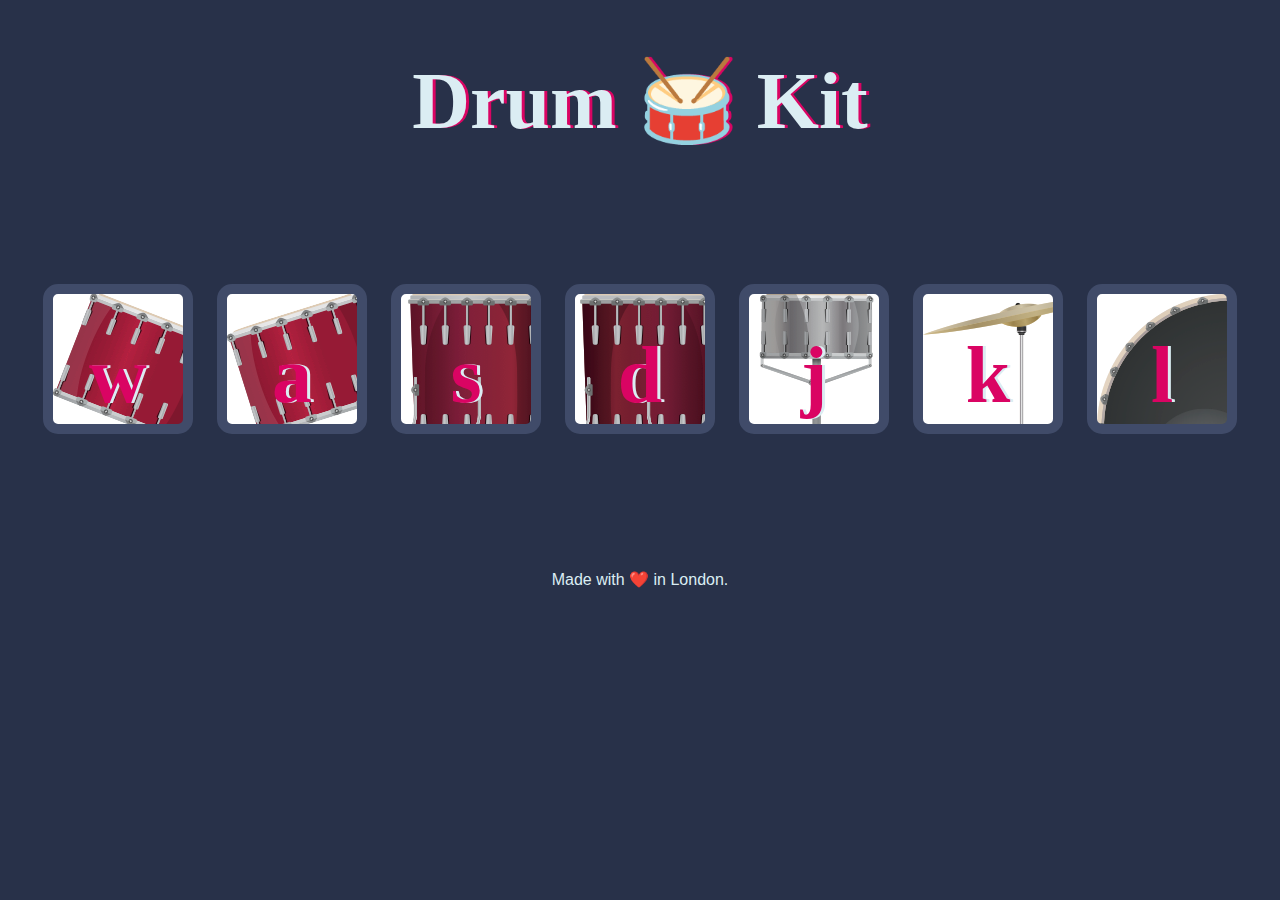
<file: index.html>
<!DOCTYPE html>
<html lang="en" dir="ltr">
  <head>
    <meta charset="utf-8" />
    <title>Drum Kit</title>
    <link rel="stylesheet" href="styles.css" />
  </head>

  <body>
    <h1 id="title">Drum 🥁 Kit</h1>
    <div class="set">
      <button class="w drum">w</button>
      <button class="a drum">a</button>
      <button class="s drum">s</button>
      <button class="d drum">d</button>
      <button class="j drum">j</button>
      <button class="k drum">k</button>
      <button class="l drum">l</button>
    </div>

    <script src="https://ajax.googleapis.com/ajax/libs/jquery/3.6.0/jquery.min.js"></script>
    <script src="index.js"></script>
  </body>
  <footer>Made with ❤️ in London.</footer>
</html>
</file>
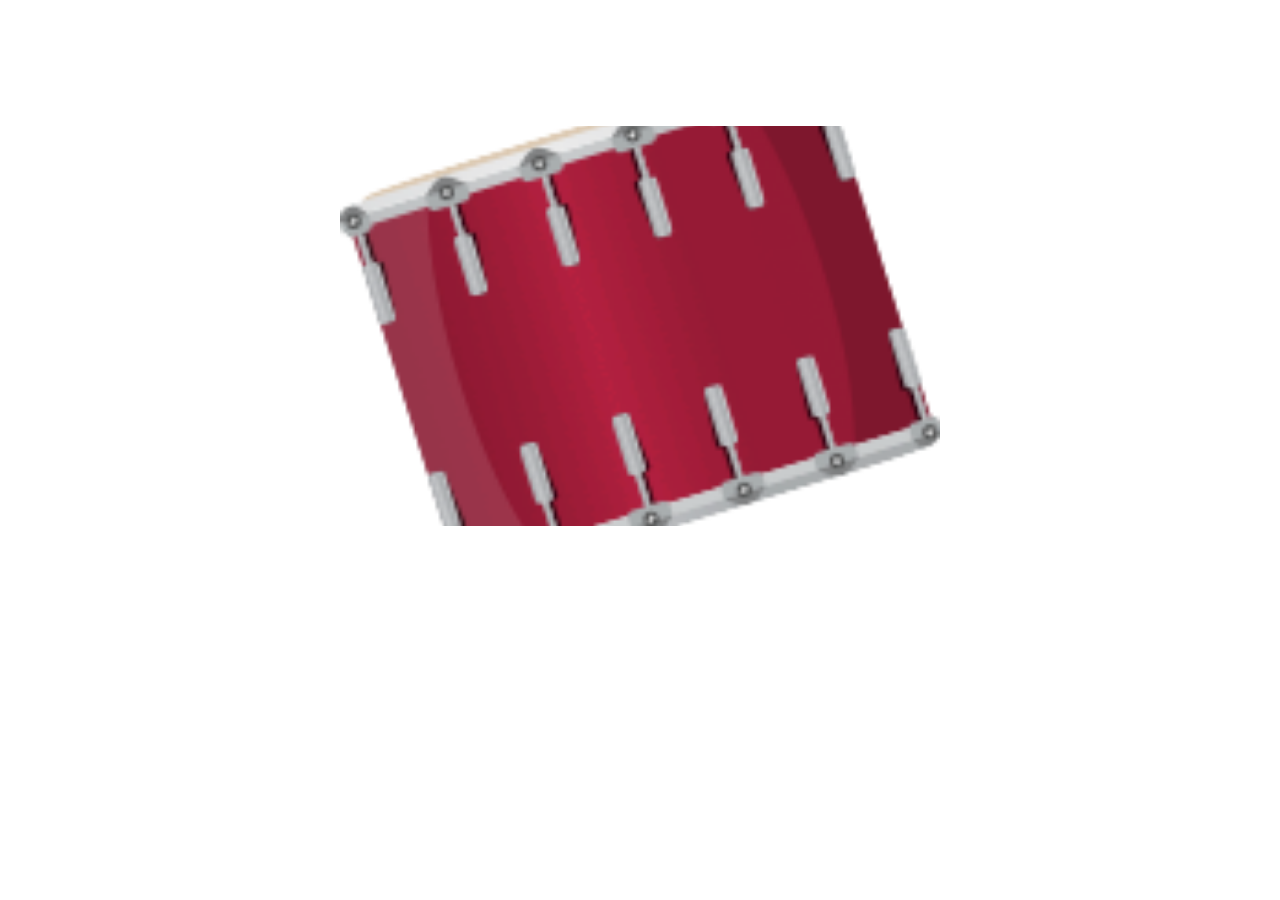
<file: html.html>
<!DOCTYPE html>
<html lang="en">
  <head>
    <meta charset="UTF-8" />
    <meta http-equiv="X-UA-Compatible" content="IE=edge" />
    <meta name="viewport" content="width=device-width, initial-scale=1.0" />
    <title>Document</title>
    <link rel="stylesheet" href="css.css">
  </head>
  <body>
    <div class="gallery">
      <img src="images/tom2.png" alt="" />
      <img src="images/snare.png" alt="" />
      <img src="images/tom4.png" alt="" />
    </div>
  </body>
</html>
</file>
<file: styles.css>
body {
  text-align: center;
  background-color: #283149;
} 

h1 {
  font-size: 5rem;
  color: #dbedf3;
  font-family: "Arvo", cursive;
  text-shadow: 3px 0 #da0463;
}

footer {
  color: #dbedf3;
  font-family: sans-serif;
}

.w {
  background-image: url("images/tom1.png");
}

.a {
  background-image: url("images/tom2.png");
}

.s {
  background-image: url("images/tom3.png");
}

.d {
  background-image: url("images/tom4.png");
}

.j {
  background-image: url("images/snare.png");
}

.k {
  background-image: url("images/crash.png");
}

.l {
  background-image: url("images/kick.png");
}

.set {
  margin: 10% auto;
}

.game-over {
  background-color: red;
  opacity: 0.8;
}

.pressed {
  box-shadow: 0 3px 4px 0 #dbedf3;
  opacity: 0.5;
}

.red {
  color: red;
}

.drum {
  outline: none;
  border: 10px solid #404b69;
  font-size: 5rem;
  font-family: "Arvo", cursive;
  line-height: 2;
  font-weight: 900;
  color: #da0463;
  text-shadow: 3px 0 #dbedf3;
  border-radius: 15px;
  display: inline-block;
  width: 150px;
  height: 150px;
  text-align: center;
  margin: 10px;
  background-color: white;
}
</file>
<file: css.css>
.gallery {
    margin: 10% auto;
  height: 400px;
  width: 600px;
  display: flex;
  flex-direction: column;
  overflow: auto;
}

.gallery img {
  height: 100%;
  width: 100%;
  flex-shrink: 0;
  object-fit: cover;
  position: sticky;
  top: 0;
}
</file>
